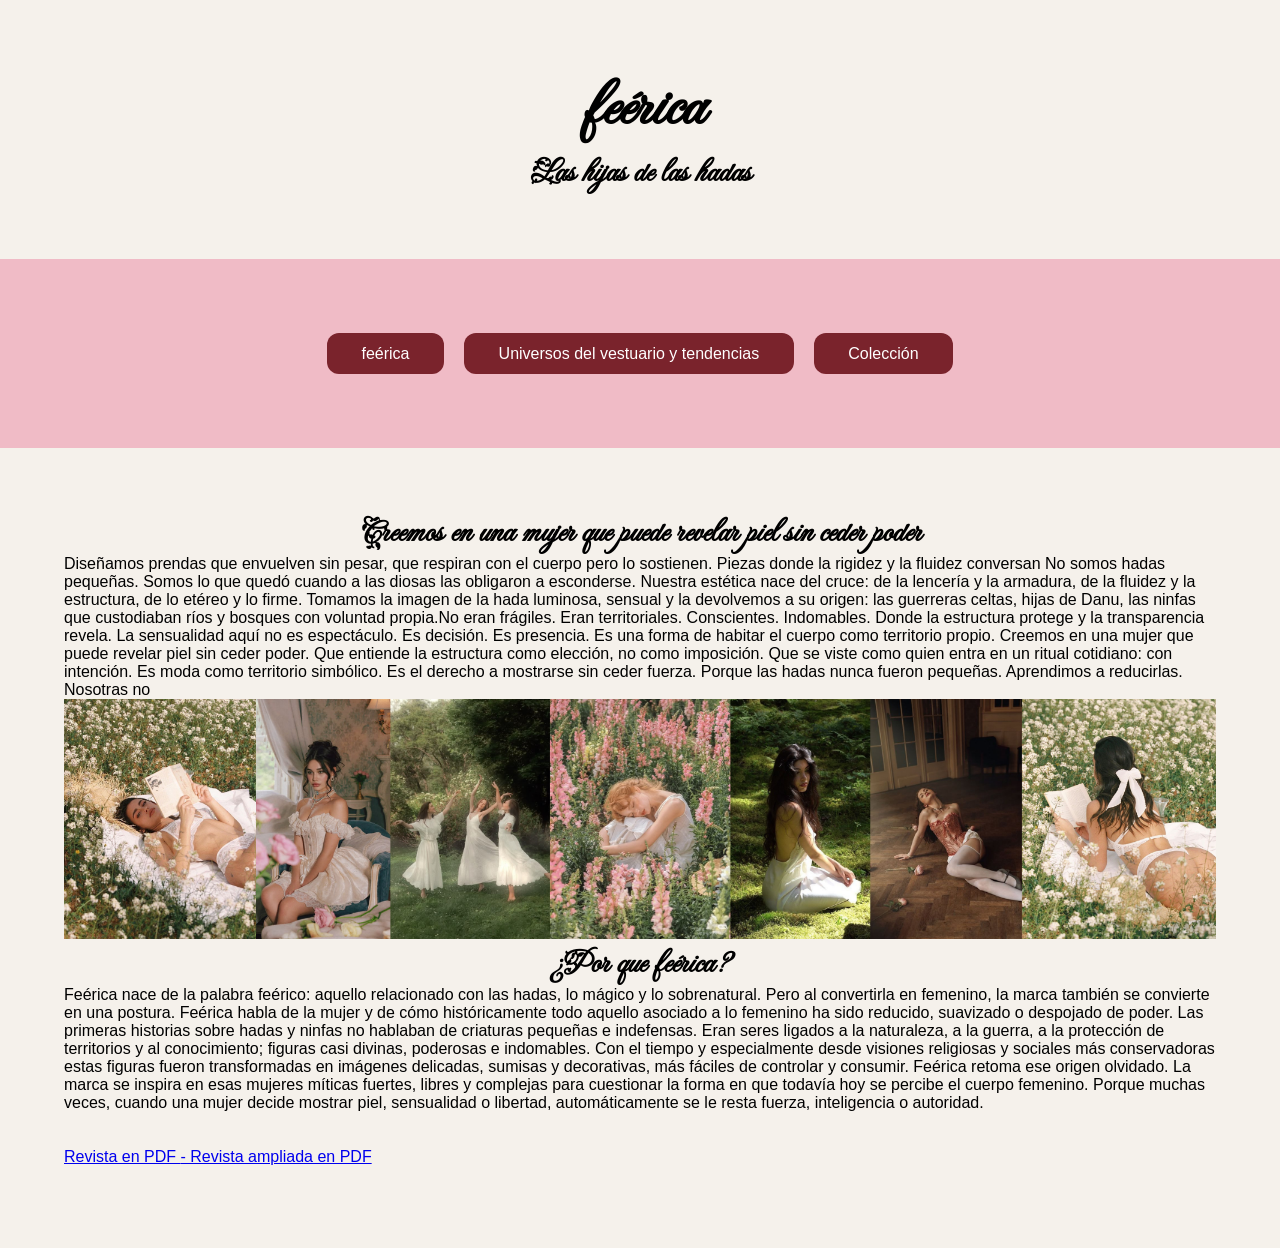
<file: seccion1.html>
<!DOCTYPE html>
<html lang="es">

<head>
    
    <meta charset="UTF-8">
    <title>feérica</title>

    <link rel="stylesheet" href="styles.css">
</head>

<body>

    <header>
        <h1>feérica</h1>
        <h2>Las hijas de las hadas</h2>
    </header>

    <nav>
        <a href="seccion1.html">feérica</a>
        <a href="seccion2.html">Universos del vestuario y tendencias</a>
        <a href="seccion3.html">Colección</a>
    </nav>


    <section>

        <h2>Creemos en una mujer que puede revelar piel sin ceder poder</h2>

        <p>
           Diseñamos prendas que envuelven
sin pesar, que respiran con el
cuerpo pero lo sostienen. Piezas
donde la rigidez y la fluidez
conversan No somos hadas pequeñas.
Somos lo que quedó cuando a las
diosas las obligaron a esconderse.
Nuestra estética nace del cruce:
de la lencería y la armadura,
de la fluidez y la estructura,
de lo etéreo y lo firme.
Tomamos la imagen de la hada
luminosa, sensual y la devolvemos
a su origen: las guerreras celtas,
hijas de Danu, las ninfas que custodiaban ríos y bosques con voluntad
propia.No eran frágiles. Eran territoriales.
Conscientes. Indomables. Donde la estructura protege y la
transparencia revela.
La sensualidad aquí no es
espectáculo. Es decisión.
Es presencia. Es una forma de
habitar el cuerpo como
territorio propio.
Creemos en una mujer que puede
revelar piel sin ceder poder.
Que entiende la estructura como elección, no como imposición.
Que se viste como quien entra en
un ritual cotidiano: con intención.
Es moda como territorio simbólico.
Es el derecho a mostrarse sin ceder
fuerza.
Porque las hadas nunca fueron
pequeñas.
Aprendimos a reducirlas.
Nosotras no
        </p>
    
        <img src="img/Estilodevida.feerica.png" width="100%">

         <h2>¿Por que feérica?</h2>
         <p>
           Feérica nace de la palabra feérico: aquello
relacionado con las hadas, lo mágico y lo sobrenatural.
Pero al convertirla en femenino, la marca también se
convierte en una postura. Feérica habla de la mujer y de
cómo históricamente todo aquello asociado a lo femenino
ha sido reducido, suavizado o despojado de poder.
Las primeras historias sobre hadas y ninfas no hablaban
de criaturas pequeñas e indefensas. Eran seres
ligados a la naturaleza, a la guerra, a la protección de
territorios y al conocimiento; figuras casi divinas,
poderosas e indomables. Con el tiempo y especialmente
desde visiones religiosas y sociales más conservadoras
estas figuras fueron transformadas en imágenes
delicadas, sumisas y decorativas, más fáciles
de controlar y consumir.
Feérica retoma ese origen olvidado. La marca se inspira
en esas mujeres míticas fuertes, libres y complejas para
cuestionar la forma en que todavía hoy se percibe el
cuerpo femenino. Porque muchas veces, cuando una
mujer decide mostrar piel, sensualidad o libertad,
automáticamente se le resta fuerza, inteligencia
o autoridad.
        </p>
        

        


        <br><br>

         <a href="PDF/Feerica.pdf" target="_blank">
            Revista en PDF
        </a>
        <a href="PDF/Revistaampliada.pdf" target="_blank">
            - Revista ampliada en PDF
        </a>

    </section>

</body>

</html>
</file>
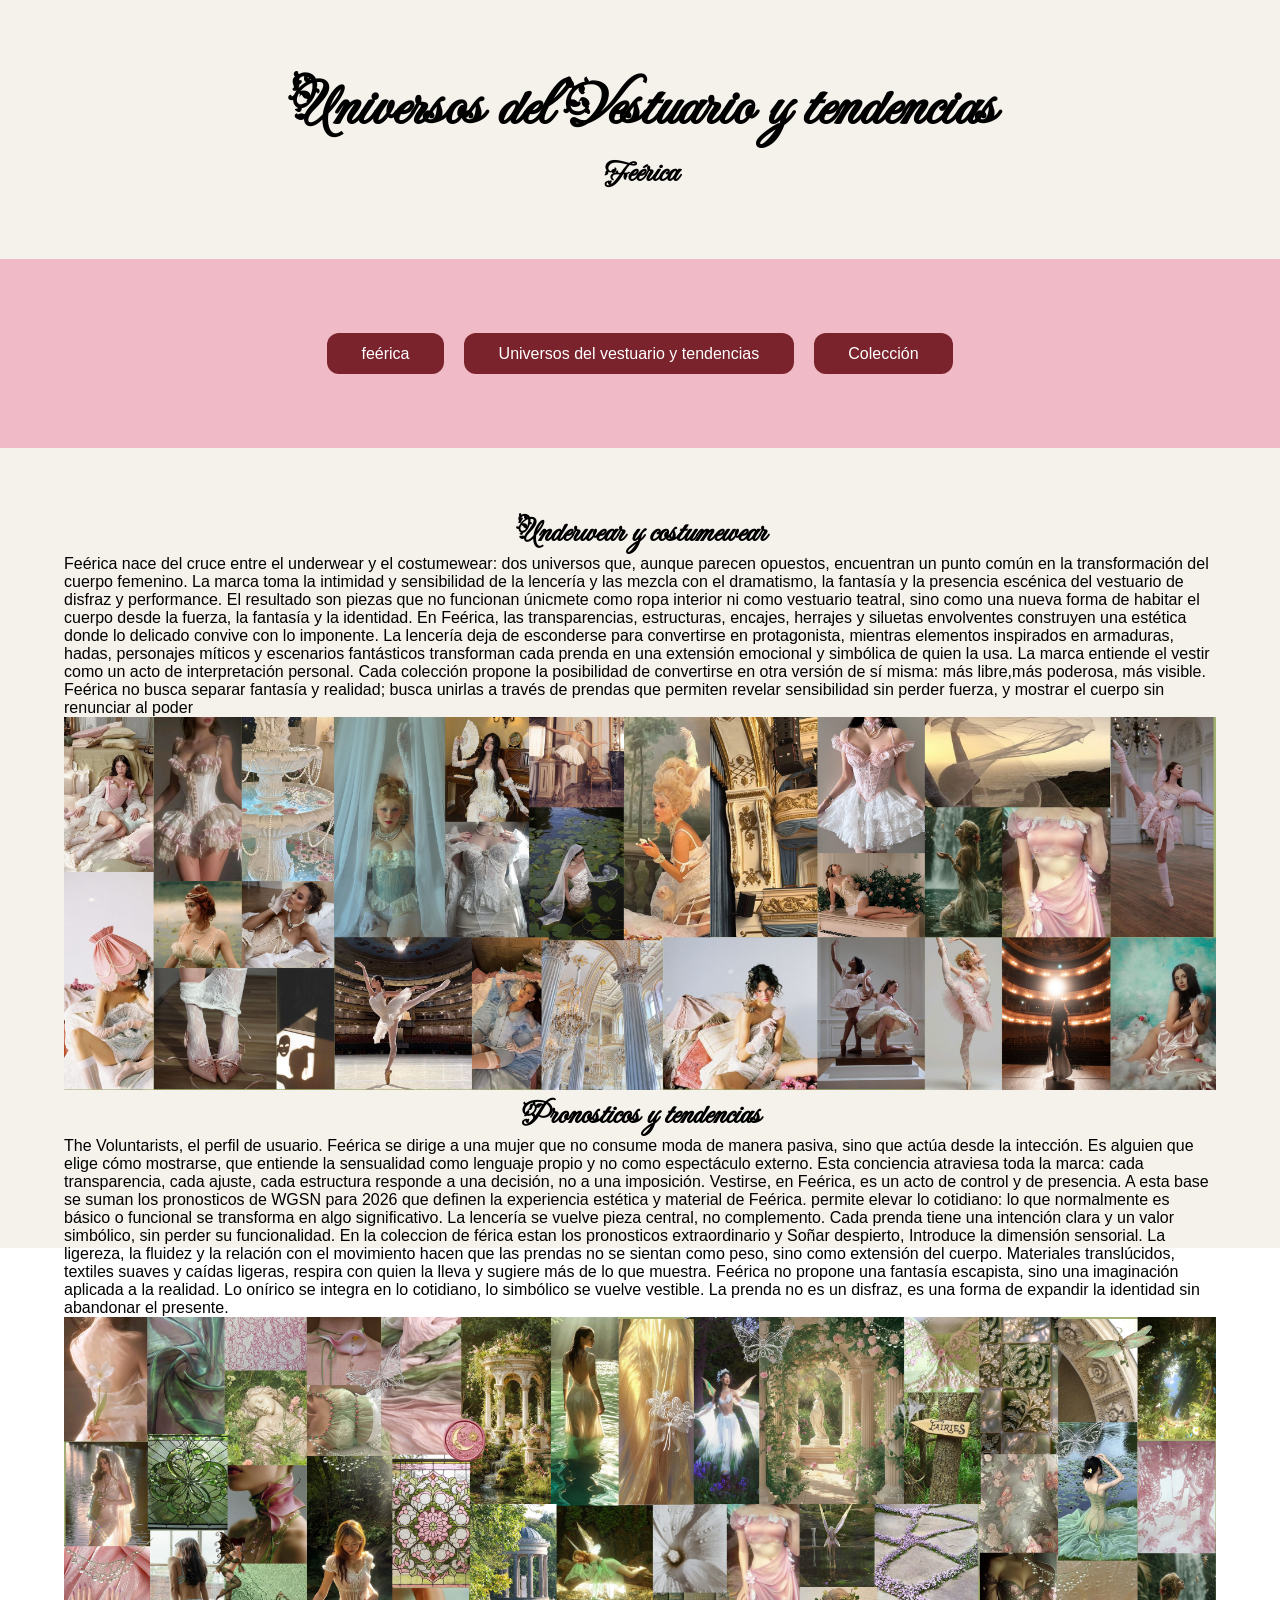
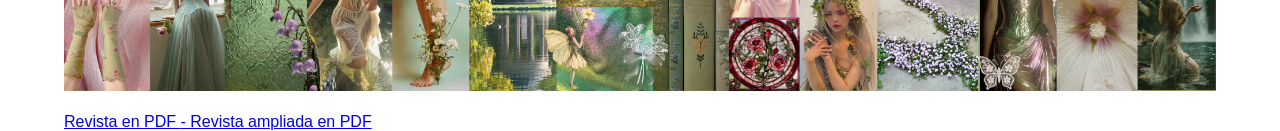
<file: seccion2.html>
<!DOCTYPE html>
<html lang="es">

<head>
    <meta charset="UTF-8">
    <title>Universos Y tendencias</title>

    <link rel="stylesheet" href="styles.css">
</head>

<body>

    <header>
        
        <h1>Universos del Vestuario y tendencias</h1>
        <h2>Feérica</h2>
    </header>

    <nav>
        <a href="seccion1.html">feérica</a>
        <a href="seccion2.html">Universos del vestuario y tendencias</a>
        <a href="seccion3.html">Colección</a>
    </nav>


    <section>

        <h2>Underwear y costumewear</h2>

        <p>
          Feérica nace del cruce entre el underwear y el costumewear: dos universos
que, aunque parecen opuestos, encuentran un punto común en la transformación del cuerpo femenino.
La marca toma la intimidad y sensibilidad de la lencería y las mezcla con
el dramatismo, la fantasía y la presencia escénica del vestuario de disfraz y
performance.
El resultado son piezas que no funcionan únicmete como ropa interior ni como
vestuario teatral, sino como una nueva forma de habitar el cuerpo desde la
fuerza, la fantasía y la identidad.
En Feérica, las transparencias, estructuras, encajes, herrajes y siluetas envolventes construyen una estética donde lo delicado convive con lo imponente.
La lencería deja de esconderse para convertirse en protagonista, mientras
elementos inspirados en armaduras, hadas, personajes míticos y escenarios
fantásticos transforman cada prenda en una extensión emocional y simbólica
de quien la usa.
La marca entiende el vestir como un acto de interpretación personal. Cada
colección propone la posibilidad de convertirse en otra versión de sí misma:
más libre,más poderosa, más visible. Feérica no busca separar fantasía y
realidad; busca unirlas a través de prendas que permiten revelar sensibilidad
sin perder fuerza, y mostrar el cuerpo sin renunciar al poder
        </p>
         <img src="img/Universo.png" width="100%">

         <h2>Pronosticos y tendencias</h2>

        <p>
          The Voluntarists, el perfil de usuario. Feérica se dirige a una mujer que
no consume moda de manera pasiva, sino que actúa desde la intección. Es
alguien que elige cómo mostrarse, que entiende la sensualidad como lenguaje
propio y no como espectáculo externo. Esta conciencia atraviesa toda la marca: cada transparencia, cada ajuste, cada estructura responde a una decisión,
no a una imposición. Vestirse, en Feérica, es un acto de control y de presencia. A esta base se suman los pronosticos de WGSN para 2026 que definen la
experiencia estética y material de Feérica.
permite elevar lo cotidiano: lo que normalmente es básico o funcional se
transforma en algo significativo. La lencería se vuelve pieza central, no
complemento. Cada prenda tiene una intención clara y un valor simbólico, sin
perder su funcionalidad. En la coleccion de férica estan los pronosticos extraordinario y Soñar despierto, Introduce la dimensión sensorial. La
ligereza, la fluidez y la relación con
el movimiento hacen que las
prendas no se sientan como peso,
sino como extensión del cuerpo.
Materiales translúcidos, textiles
suaves y caídas ligeras, respira con
quien la lleva y sugiere más de lo
que muestra. Feérica no propone una fantasía
escapista, sino una imaginación
aplicada a la realidad. Lo onírico se
integra en lo cotidiano, lo simbólico
se vuelve vestible. La prenda no es
un disfraz, es una forma de expandir
la identidad sin abandonar
el presente.
        </p>
        <img src="img/Tendencai.png" width="100%">


        <br><br>

         <a href="PDF/Feerica.pdf" target="_blank">
            Revista en PDF
        </a>
        <a href="PDF/Revistaampliada.pdf" target="_blank">
            - Revista ampliada en PDF

    </section>

</body>

</html>
</file>
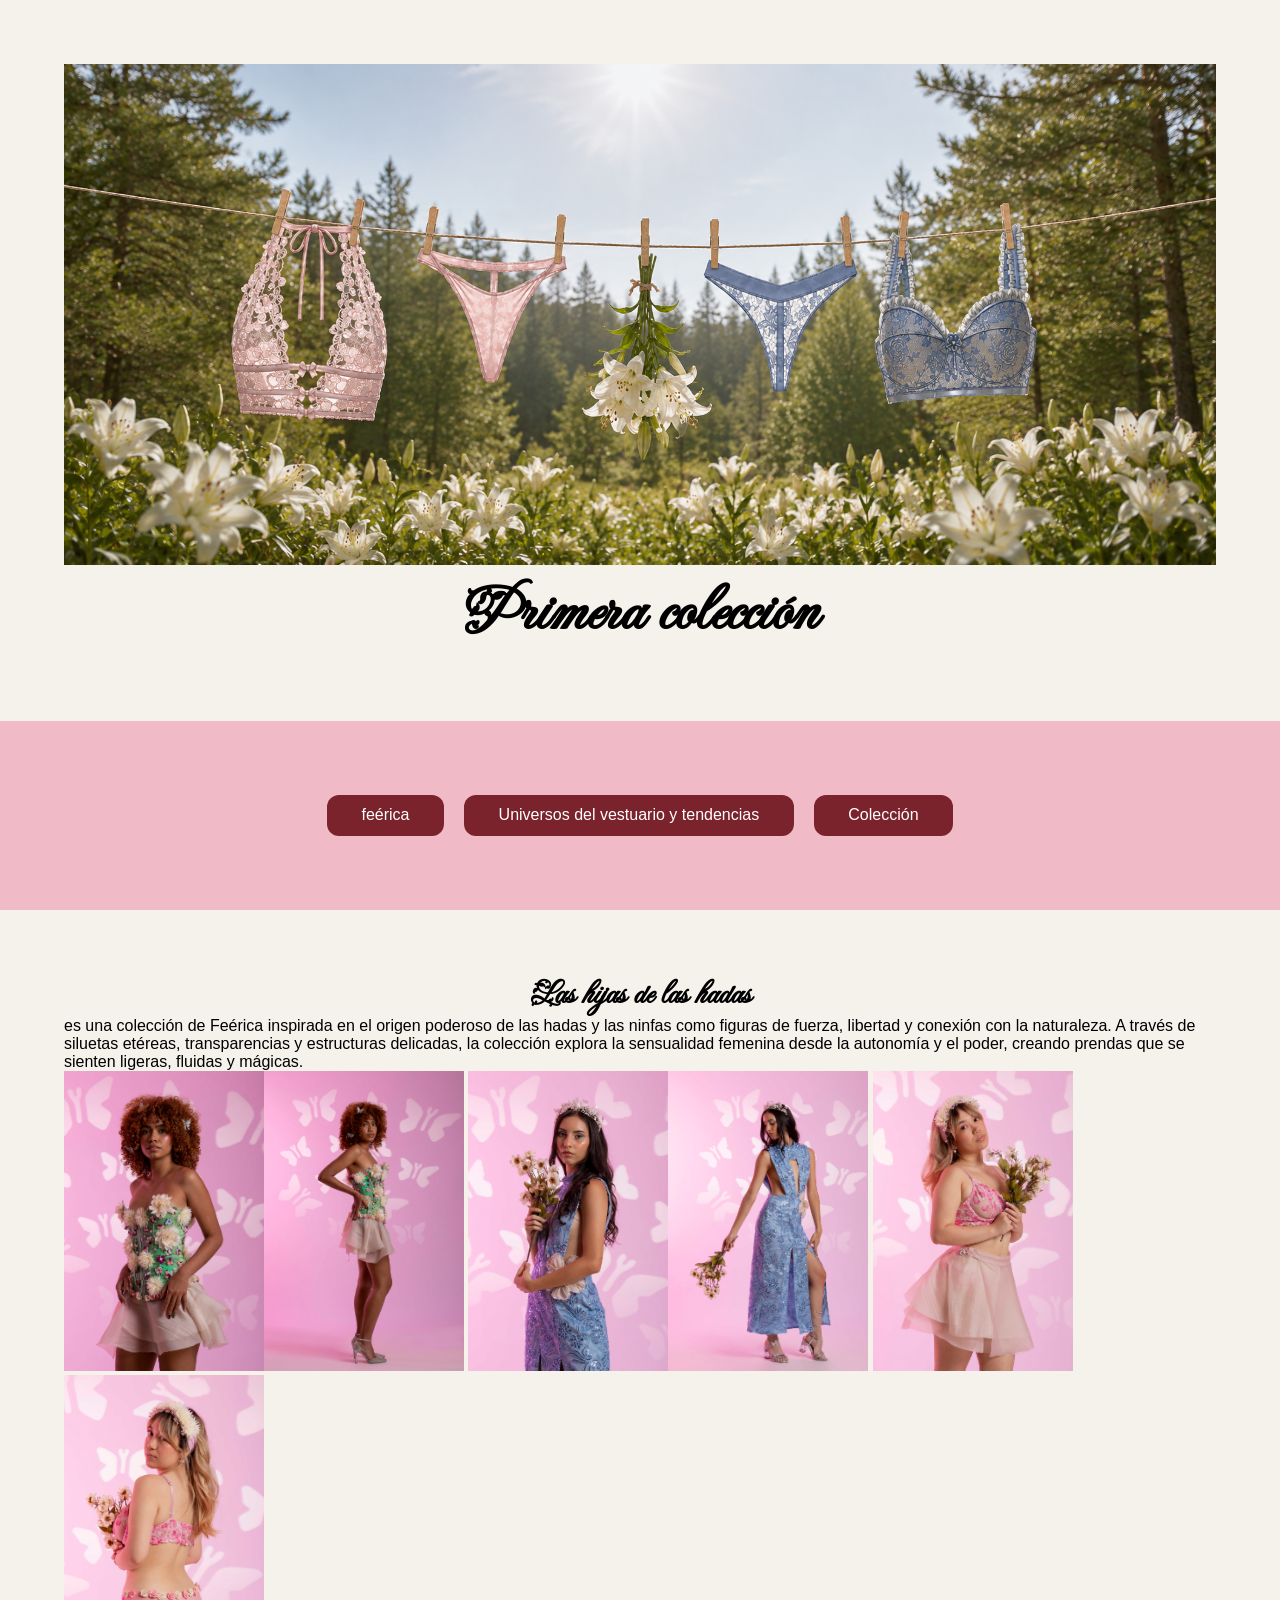
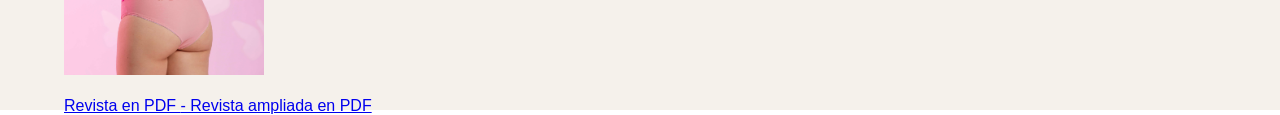
<file: seccion3.html>
<!DOCTYPE html>
<html lang="es">

<head>
    <meta charset="UTF-8">
    <title>Colección feerica</title>

    <link rel="stylesheet" href="styles.css">
</head>

<body>

    <header>
       <img src="img/Banner2.png" width="100%">
        <h1>Primera colección</h1>
       
    </header>

    <nav>
        <a href="seccion1.html">feérica</a>
        <a href="seccion2.html">Universos del vestuario y tendencias</a>
        <a href="seccion3.html">Colección</a>
    </nav>


    <section>

        <h2>Las hijas de las hadas</h2>

        <p>
            es una colección de Feérica inspirada en el origen poderoso de las hadas y las ninfas como figuras de fuerza, libertad y conexión con la naturaleza. A través de siluetas etéreas, transparencias y estructuras delicadas, la colección explora la sensualidad femenina desde la autonomía y el poder, creando prendas que se sienten ligeras, fluidas y mágicas. 

        </p>

        <img src="img/Corset1.jpg"width="200"><img src="img/corset2.jpg"width="200">
        <img src="img/vestido1.jpg"width="200"><img src="img/vestido2.jpg"width="200">
        <img src="img/rosa1.jpg"width="200"><img src="img/Rosa2.jpg"width="200">

        <br><br>

        <a href="PDF/Feerica.pdf" target="_blank">
            Revista en PDF
        </a>
        <a href="PDF/Revistaampliada.pdf" target="_blank">
            - Revista ampliada en PDF

    </section>

</body>

</html>
</file>
<file: styles.css>
/* ------------------------------------- */
/* Reinicio de los estilos para borrar modificaciones del navegador */
/* ------------------------------------- */

*{
    margin: 0;
    padding: 0;
    box-sizing: border-box;
    font-size: 100%;
}


@font-face{
    font-family: Fleur;
    src: url("fuentes/FleurDeLeah-Regular.ttf");
}

/* ------------------------------------- */
/* Estilos para el HOME */
/* ------------------------------------- */

h1{
    font-family: Fleur;
    font-size: 48pt;
    text-align: center;
}

h2{
    font-family: Fleur;
    font-size: 24pt;
    text-align: center;
}

nav{
    display: flex;
    align-items: center;
    justify-content: center;
}

nav a{
    font-family: Arial, Helvetica, sans-serif;
    font-size: 12pt;
    padding: 1% 3%;
    text-decoration: none;
    color: white;
    background-color: rgb(122, 35, 44);
    margin: 10px;
    border-radius: 12px;
}
/* ------------------------------------- */
/* Estilos para las secciones */
/* ------------------------------------- */

main{
    display: grid;
    grid-template-columns: 1fr;
    grid-template-rows: auto;
}

header{
    background-color: rgb(245, 241, 235);
    padding: 5%;
}

nav{
    background-color: rgb(240, 187, 198);
    padding: 5%;

}

section{
    font-family: Arial, Helvetica, sans-serif;
    height: 800px; /* Esta propiedad se puede cambiar según el alto del contenido */ 
    background-color: rgb(245, 241, 235);
    padding: 5%;
}

footer{
    font-family: Arial, Helvetica, sans-serif;
    background-color: rgb(222, 135, 184);
    padding: 1%;
    text-align: center;
}
</file>
